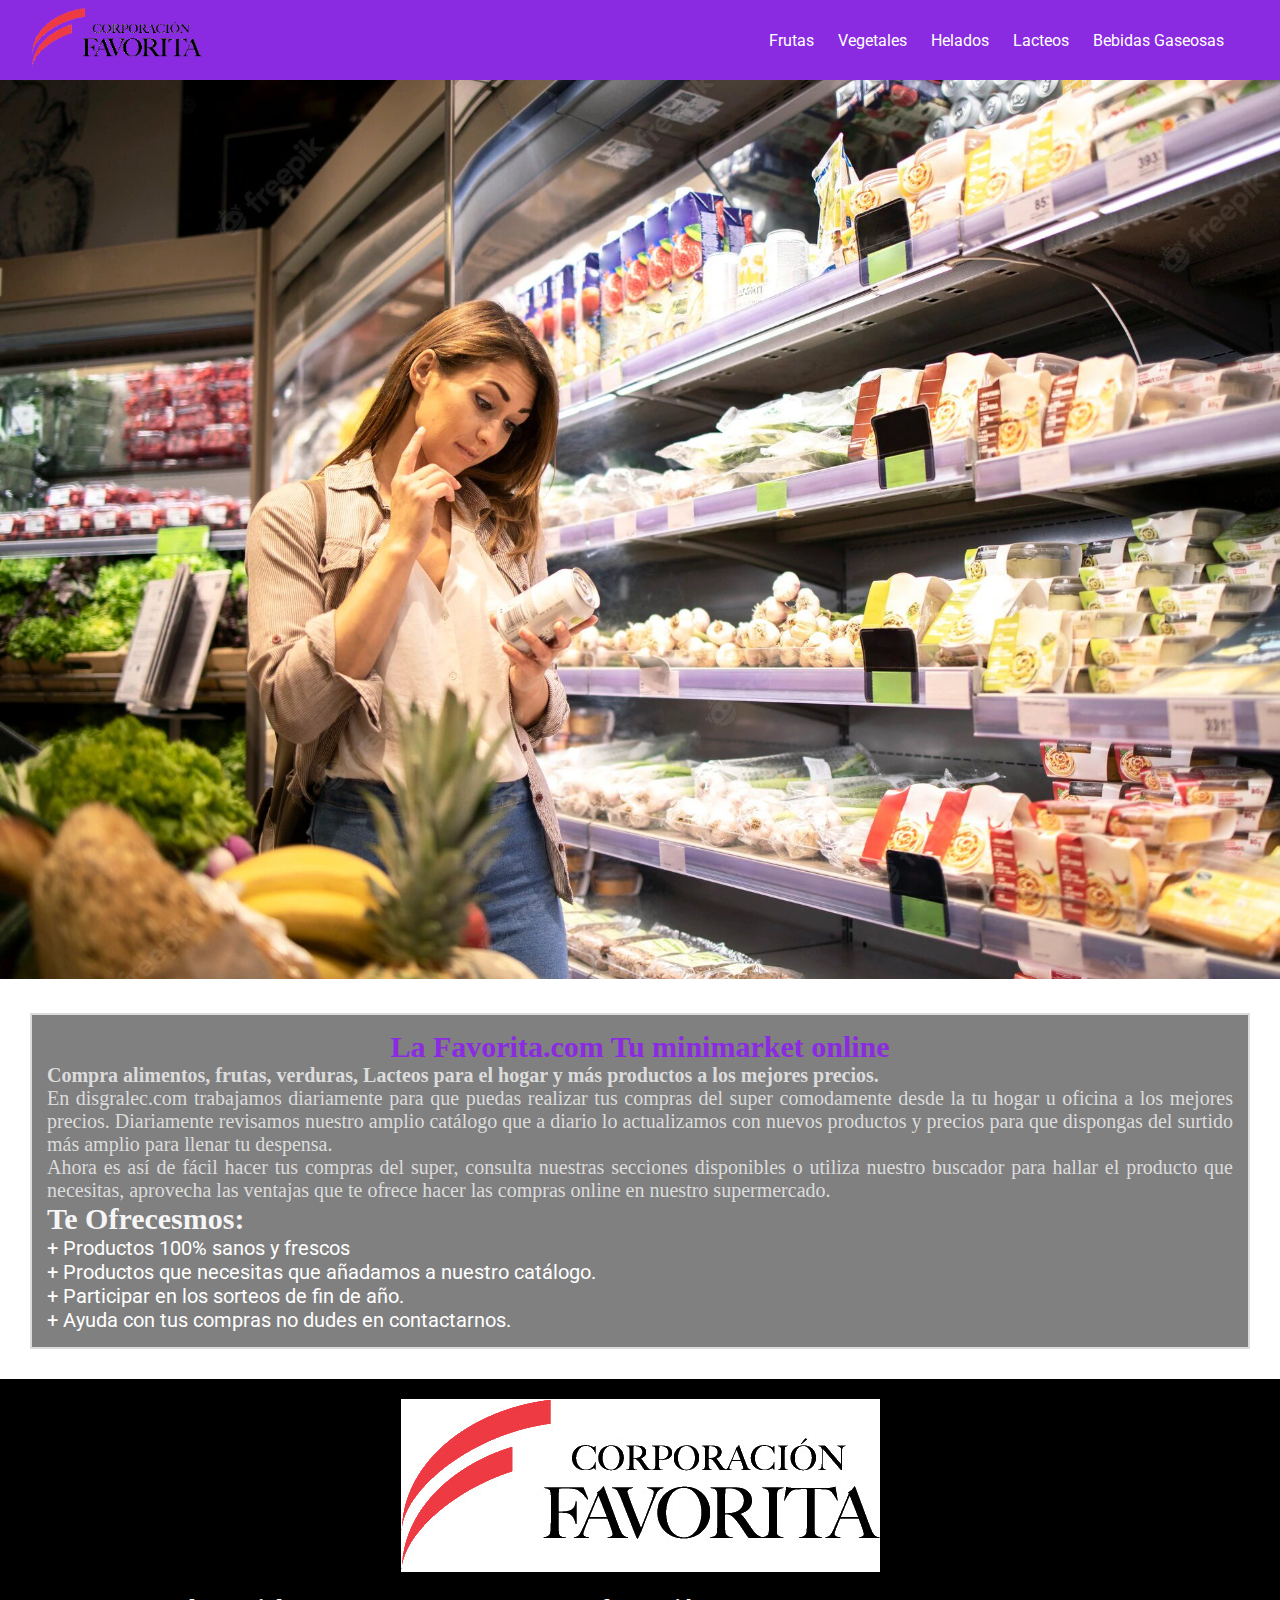
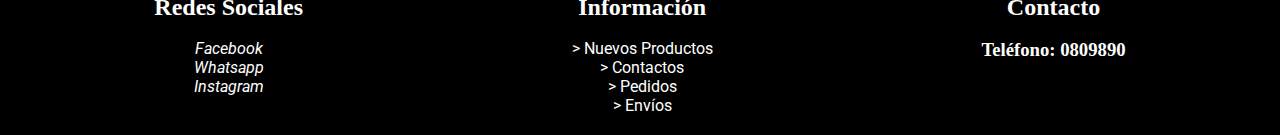
<file: index.html>
<!DOCTYPE html>
<html lang="es">
  <head>
    <meta charset="UTF-8" />
    <meta http-equiv="X-UA-Compatible" content="IE=edge" />
    <meta name="viewport" content="width=device-width, initial-scale=1.0" />
    <title>Minimarket</title>
    <link rel="stylesheet" href="css/estilos.css" />
    <link
      rel="stylesheet"
      href="https://use.fontawesome.com/releases/v5.15.4/css/all.css"
      integrity="sha384-DyZ88mC6Up2uqS4h/KRgHuoeGwBcD4Ng9SiP4dIRy0EXTlnuz47vAwmeGwVChigm"
      crossorigin="anonymous"
    />
  </head>
  <body>
    <header class="header">
      <div class="logo-head">
        <img src="img/Logo.png" alt="" />
      </div>
      <nav class="nav-menu">
        <ul>
          <li><a href="Frutas.html">Frutas</a></li>
          <li><a href="Vegetales.html">Vegetales</a></li>
          <li><a href="Helados.html">Helados</a></li>
          <li><a href="Lacteos.html">Lacteos</a></li>
          <li><a href="BebidaG.html">Bebidas Gaseosas</a></li>
        </ul>
      </nav>
    </header>
    <div class="portada" >
       <img src="img/wb.jpg" height="899"> 
    </div>
    <div class="contenedorinfo">
      <h2 style="text-align: center; color: blueviolet">
        La Favorita.com Tu minimarket online
      </h2>
      <p>
        <strong>
          Compra alimentos, frutas, verduras, Lacteos para el hogar y más
          productos a los mejores precios.
        </strong>
      </p>
      <div class="inf">
        <p>
          En disgralec.com trabajamos diariamente para que puedas realizar tus
          compras del super comodamente desde la tu hogar u oficina a los
          mejores precios. Diariamente revisamos nuestro amplio catálogo que a
          diario lo actualizamos con nuevos productos y precios para que
          dispongas del surtido más amplio para llenar tu despensa.
        </p>
        <p>
          Ahora es así de fácil hacer tus compras del super, consulta nuestras
          secciones disponibles o utiliza nuestro buscador para hallar el
          producto que necesitas, aprovecha las ventajas que te ofrece hacer las
          compras online en nuestro supermercado.
        </p>
        <h2 style="color: whitesmoke">Te Ofrecesmos:</h2>
        <ul>
          <ul>
            <li>+ Productos 100% sanos y frescos</li>
            <li>+ Productos que necesitas que añadamos a nuestro catálogo.</li>
            <li>+ Participar en los sorteos de fin de año.</li>
            <li>+ Ayuda con tus compras no dudes en contactarnos.</li>
            <li></li>
          </ul>
        </ul>
      </div>
    </div>
    <footer>
      <div style="text-align: center;">
        <img src="img/Logo1.jpg" />
      </div>
      <br>
      <section id="cont">
        <div class="col1">
          <h2>Redes Sociales</h2>
          <br />
          <ul>
            <li>
              <div class="fb">
                <i class="fab fa-facebook-f">
                  <a href="https://es-la.facebook.com/" target="_blank"
                    >Facebook</a
                  >
                </i>
              </div>
            </li>
            <li>
              <div class="wp">
                <i class="fab fa-whatsapp"
                  ><a href="https://www.whatsapp.com/?lang=es" target="_blank"
                    >Whatsapp</a
                  ></i
                >
              </div>
            </li>
            <li>
              <div class="In">
                <i class="fab fa-instagram"
                  ><a href="https://www.instagram.com/" target="_blank"
                    >Instagram</a
                  ></i
                >
              </div>
            </li>
          </ul>
        </div>
        <div class="col1">
          <h2>Información</h2>
          <br />
          <ul>
            <li>> Nuevos Productos</li>
            <li>> Contactos</li>
            <li>> Pedidos</li>
            <li>> Envíos</li>
          </ul>
        </div>
        <div class="col1">
          <h2>Contacto</h2>
          <br />
          <h3>Teléfono: 0809890</h3>
        </div>
      </section>
    </footer>
  </body>
</html>
</file>
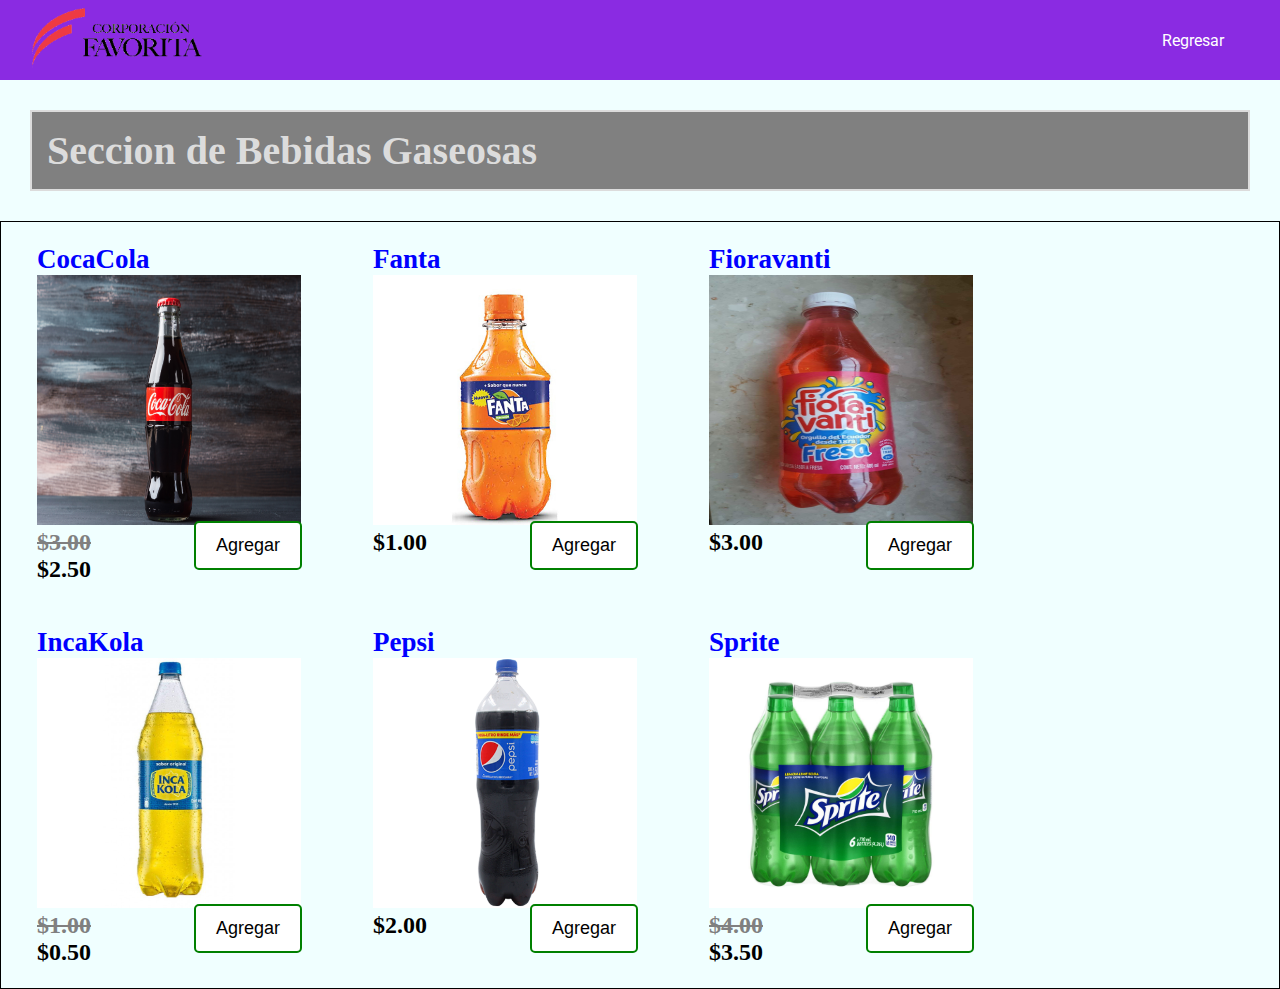
<file: BebidaG.html>
<!DOCTYPE html>
<html lang="en">
  <head>
    <meta charset="UTF-8" />
    <meta http-equiv="X-UA-Compatible" content="IE=edge" />
    <meta name="viewport" content="width=device-width, initial-scale=1.0" />
    <title>Bebidas Gaseosas</title>
    <link rel="stylesheet" href="css/estilosgen.css"/>
    <script src="js/control.js"></script>
  </head>
  <body>
    <header class="header">
      <div class="logo-head">
        <img
          src="img\Logo.png"
          alt=""
        />
      </div>
      <nav class="nav-menu">
        <ul>
          <li><a href="index.html">Regresar</a></li>
        </ul>
      </nav>
    </header>
    <div class="page">
        <h1>Seccion de Bebidas Gaseosas</h1>
    </div>
    <div class="contenedor-principal">
        <div class="producto-con">
            <h2 class="name">CocaCola</h2>
            <img src="img\Bebidas Gaseosas\CocaCola.jpg">
            <h2 style="text-decoration: line-through gray; color: gray;">$3.00</h2>
            <h2>$2.50</h2>
            <button class="btn-agregar" onclick="envio()">Agregar</button>
        </div>
        <div class="producto-con">
            <h2 class="name">Fanta</h2>
            <img src="img/Bebidas Gaseosas/Fanta.jpg">
            <h2>$1.00</h2>
            <button class="btn-agregar" onclick="envio()">Agregar</button>
        </div>
        <div class="producto-con">
            <h2 class="name">Fioravanti</h2>
            <img src="img/Bebidas Gaseosas/Fiora.jpg">
            <h2>$3.00</h2>
            <button class="btn-agregar" onclick="envio()">Agregar</button>
        </div>
        <div class="producto-con">
            <h2 class="name">IncaKola</h2>
            <img src="img/Bebidas Gaseosas/IncaKola.jpg">
            <h2 style="text-decoration: line-through gray; color: gray;">$1.00</h2>
            <h2>$0.50</h2>
            <button class="btn-agregar" onclick="envio()">Agregar</button>
        </div>
        <div class="producto-con">
            <h2 class="name">Pepsi</h2>
            <img src="img/Bebidas Gaseosas/Pepsi.jpg">
            <h2>$2.00</h2>
            <button class="btn-agregar" onclick="envio()">Agregar</button>
        </div>
        <div class="producto-con">
            <h2 class="name">Sprite</h2>
            <img src="img/Bebidas Gaseosas/Sprite.jpg">
            <h2 style="text-decoration: line-through gray; color: gray;">$4.00</h2>
            <h2>$3.50</h2>
            <button class="btn-agregar" onclick="envio()">Agregar</button>
        </div>
    </div>
  </body>
</html>
</file>
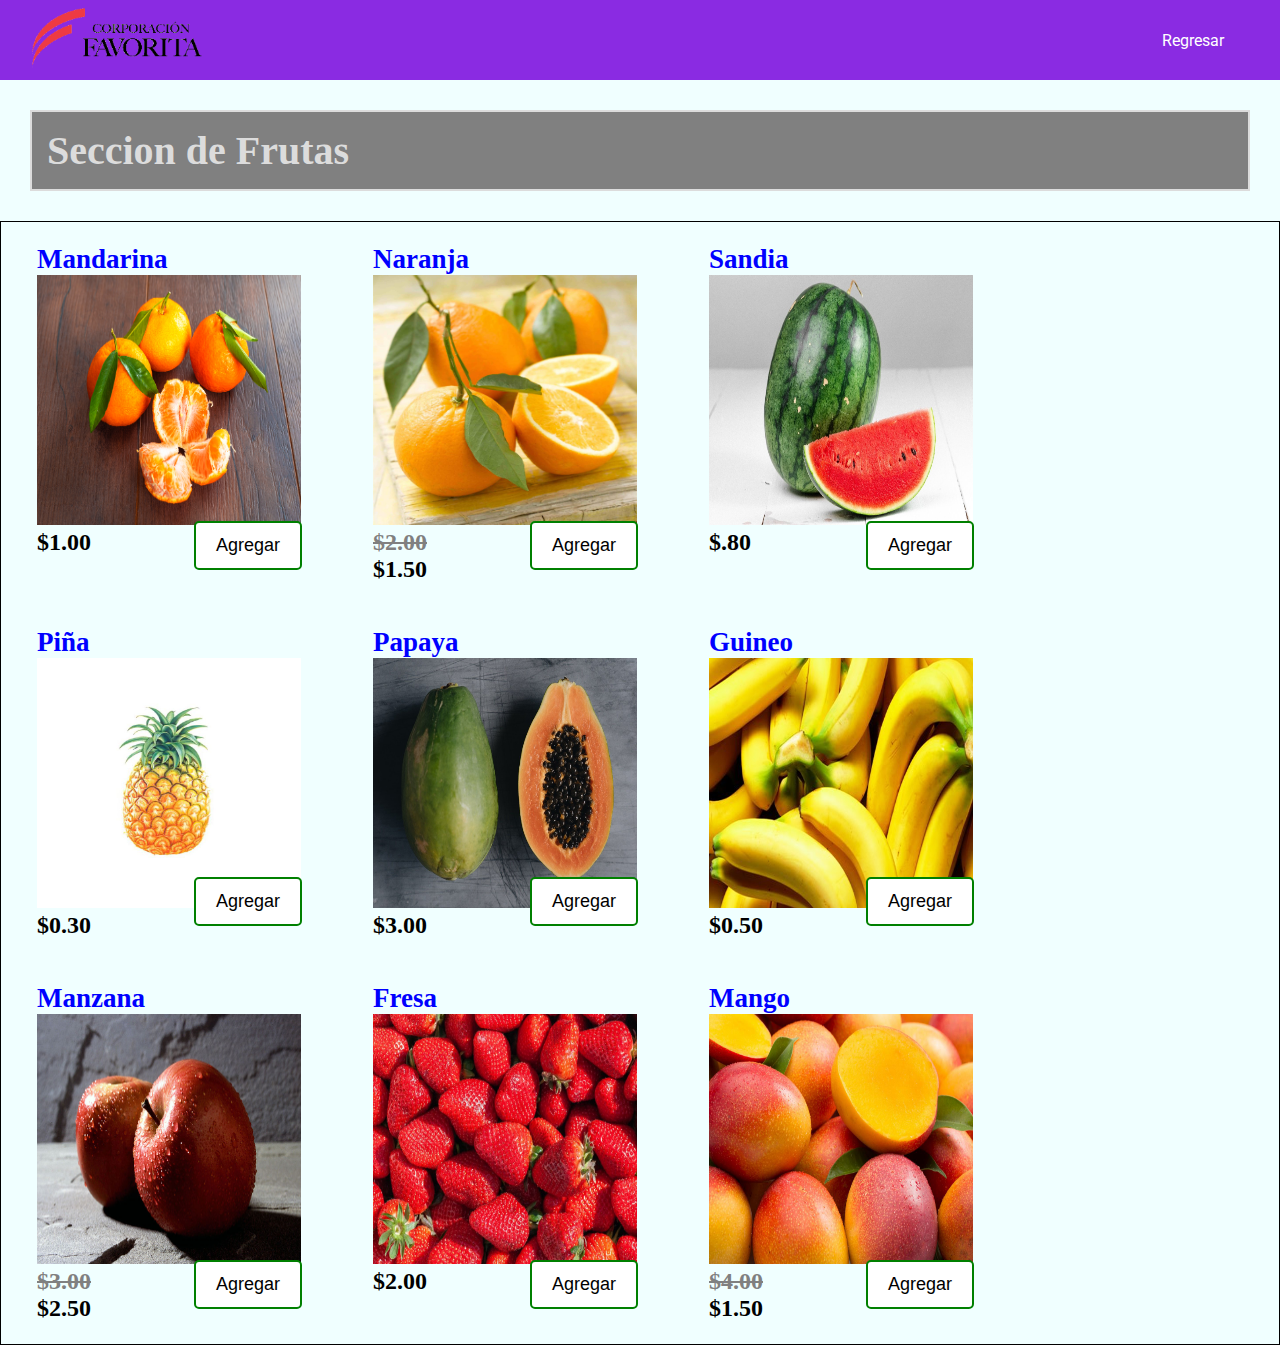
<file: Frutas.html>
<!DOCTYPE html>
<html lang="en">
  <head>
    <meta charset="UTF-8" />
    <meta http-equiv="X-UA-Compatible" content="IE=edge" />
    <meta name="viewport" content="width=device-width, initial-scale=1.0" />
    <title>Frutas</title>
    <link rel="stylesheet" href="css/estilosgen.css"/>
    <script src="js/control.js"></script>
  </head>
  <body>
    <header class="header">
      <div class="logo-head">
        <img
          src="img/Logo.png"
          alt=""
        />
      </div>
      <nav class="nav-menu">
        <ul>
          <li><a href="index.html">Regresar</a></li>
        </ul>
      </nav>
    </header>
    <div class="page">
        <h1>Seccion de Frutas</h1>
    </div>
    <div class="contenedor-principal">
        <div class="producto-con">
            <h2 class="name">Mandarina</h2>
            <img src="img\Frutas\Mandarina.jpg">
            <h2>$1.00</h2>
            <button class="btn-agregar" onclick="envio()">Agregar</button>
        </div>
        <div class="producto-con">
            <h2 class="name">Naranja</h2>
            <img src="img/Frutas/Naranja.jpg">
            <h2 style="text-decoration: line-through gray; color: gray;">$2.00</h2>
            <h2>$1.50</h2>
            <button class="btn-agregar" onclick="envio()">Agregar</button>
        </div>
        <div class="producto-con">
            <h2 class="name">Sandia</h2>
            <img src="img/Frutas/Sandia.jpg">
            <h2>$.80</h2>
            <button class="btn-agregar" onclick="envio()">Agregar</button>
        </div>
        <div class="producto-con">
            <h2 class="name">Piña</h2>
            <img src="img/Frutas/piña.jpg">
            <h2>$0.30</h2>
            <button class="btn-agregar" onclick="envio()">Agregar</button>
        </div>
        <div class="producto-con">
            <h2 class="name">Papaya</h2>
            <img src="img/Frutas/Papaya.jpg">
            <h2>$3.00</h2>
            <button class="btn-agregar" onclick="envio()">Agregar</button>
        </div>
        <div class="producto-con">
            <h2 class="name">Guineo</h2>
            <img src="img/Frutas/Guineo.jpg">
            <h2>$0.50</h2>
            <button class="btn-agregar" onclick="envio()">Agregar</button>
        </div>
        <div class="producto-con">
            <h2 class="name">Manzana</h2>
            <img src="img/Frutas/Manzana.jpg">
            <h2 style="text-decoration: line-through gray; color: gray;">$3.00</h2>
            <h2>$2.50</h2>
            <button class="btn-agregar" onclick="envio()">Agregar</button>
        </div>
        <div class="producto-con">
            <h2 class="name">Fresa</h2>
            <img src="img/Frutas/Fresa.jpg">
            <h2>$2.00</h2>
            <button class="btn-agregar" onclick="envio()">Agregar</button>
        </div>
        <div class="producto-con">
            <h2 class="name">Mango</h2>
            <img src="img/Frutas/Mango.jpg">
            <h2 style="text-decoration: line-through gray; color: gray;">$4.00</h2>
            <h2>$1.50</h2>
            <button class="btn-agregar" onclick="envio()">Agregar</button>
        </div>
    </div>
  </body>
</html>
</file>
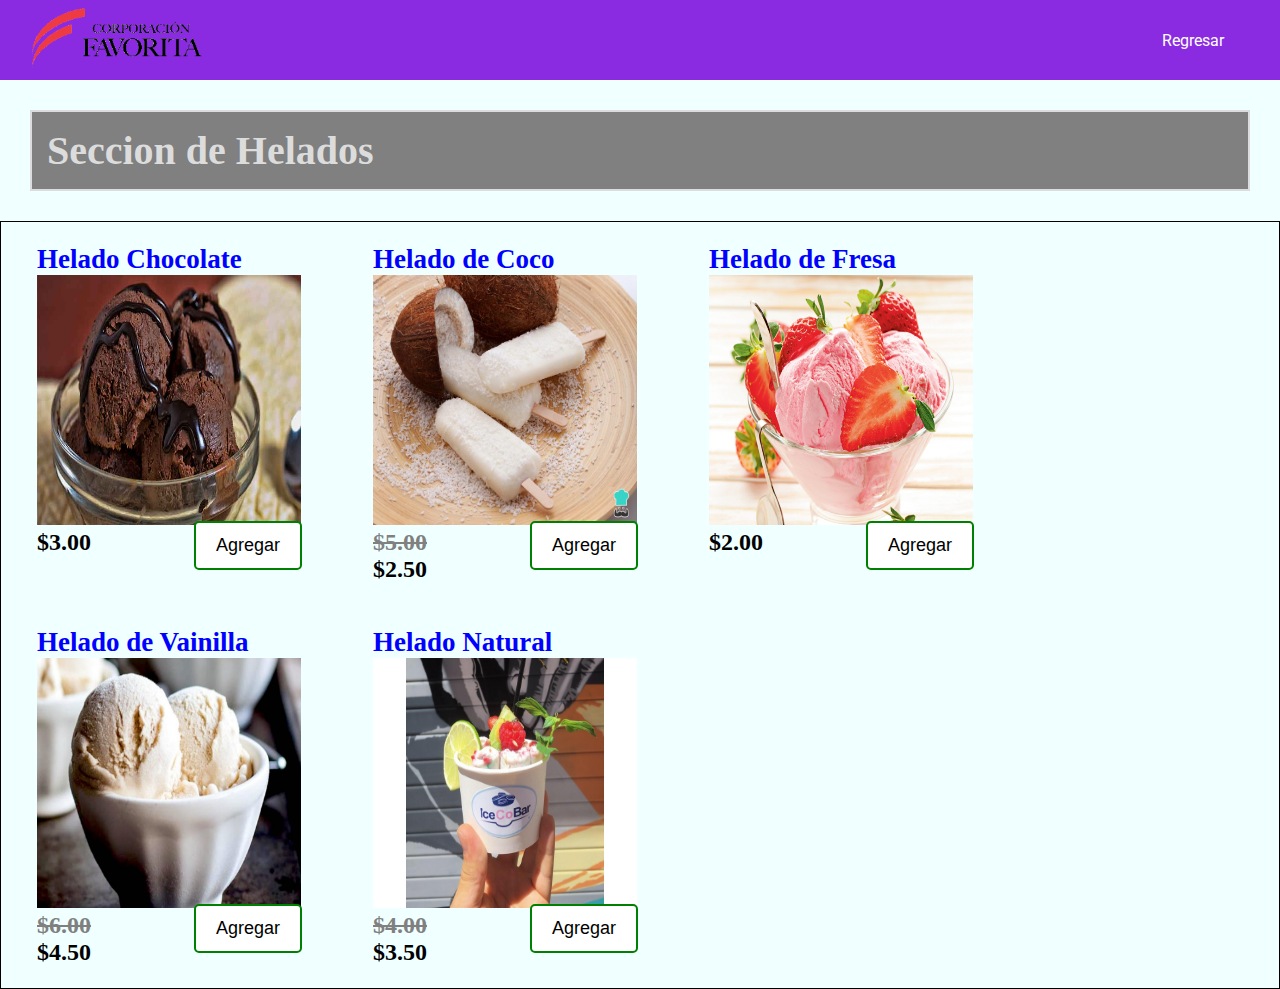
<file: Helados.html>
<!DOCTYPE html>
<html lang="en">
  <head>
    <meta charset="UTF-8" />
    <meta http-equiv="X-UA-Compatible" content="IE=edge" />
    <meta name="viewport" content="width=device-width, initial-scale=1.0" />
    <title>Helados</title>
    <link rel="stylesheet" href="css/estilosgen.css"/>
    <script src="js/control.js"></script>
  </head>
  <body>
    <header class="header">
      <div class="logo-head">
        <img
          src="img/Logo.png"
          alt=""
        />
      </div>
      <nav class="nav-menu">
        <ul>
          <li><a href="index.html">Regresar</a></li>
        </ul>
      </nav>
    </header>
    <div class="page">
        <h1>Seccion de Helados</h1>
    </div>
    <div class="contenedor-principal">
        <div class="producto-con">
            <h2 class="name">Helado Chocolate</h2>
            <img src="img/Helados/HeladoChocolate.jpg">
            <h2>$3.00</h2>
            <button class="btn-agregar" onclick="envio()">Agregar</button>
        </div>
        <div class="producto-con">
            <h2 class="name">Helado de Coco</h2>
            <img src="img/Helados/HeladoCoco.jpg">
            <h2 style="text-decoration: line-through gray; color: gray;">$5.00</h2>
            <h2>$2.50</h2>
            <button class="btn-agregar" onclick="envio()">Agregar</button>
        </div>
        <div class="producto-con">
            <h2 class="name">Helado de Fresa</h2>
            <img src="img/Helados/HeladoFresa.jpg">
            <h2>$2.00</h2>
            <button class="btn-agregar" onclick="envio()">Agregar</button>
        </div>
        <div class="producto-con">
            <h2 class="name">Helado de Vainilla</h2>
            <img src="img/Helados/HeladoVainilla.jpg">
            <h2 style="text-decoration: line-through gray; color: gray;">$6.00</h2>
            <h2>$4.50</h2>
            <button class="btn-agregar" onclick="envio()">Agregar</button>
        </div>
        <div class="producto-con">
            <h2 class="name">Helado Natural</h2>
            <img src="img/Helados/HeladoNatural.jpg">
            <h2 style="text-decoration: line-through gray; color: gray;">$4.00</h2>
            <h2>$3.50</h2>
            <button class="btn-agregar" onclick="envio()">Agregar</button>
        </div>
        
    </div>
  </body>
</html>
</file>
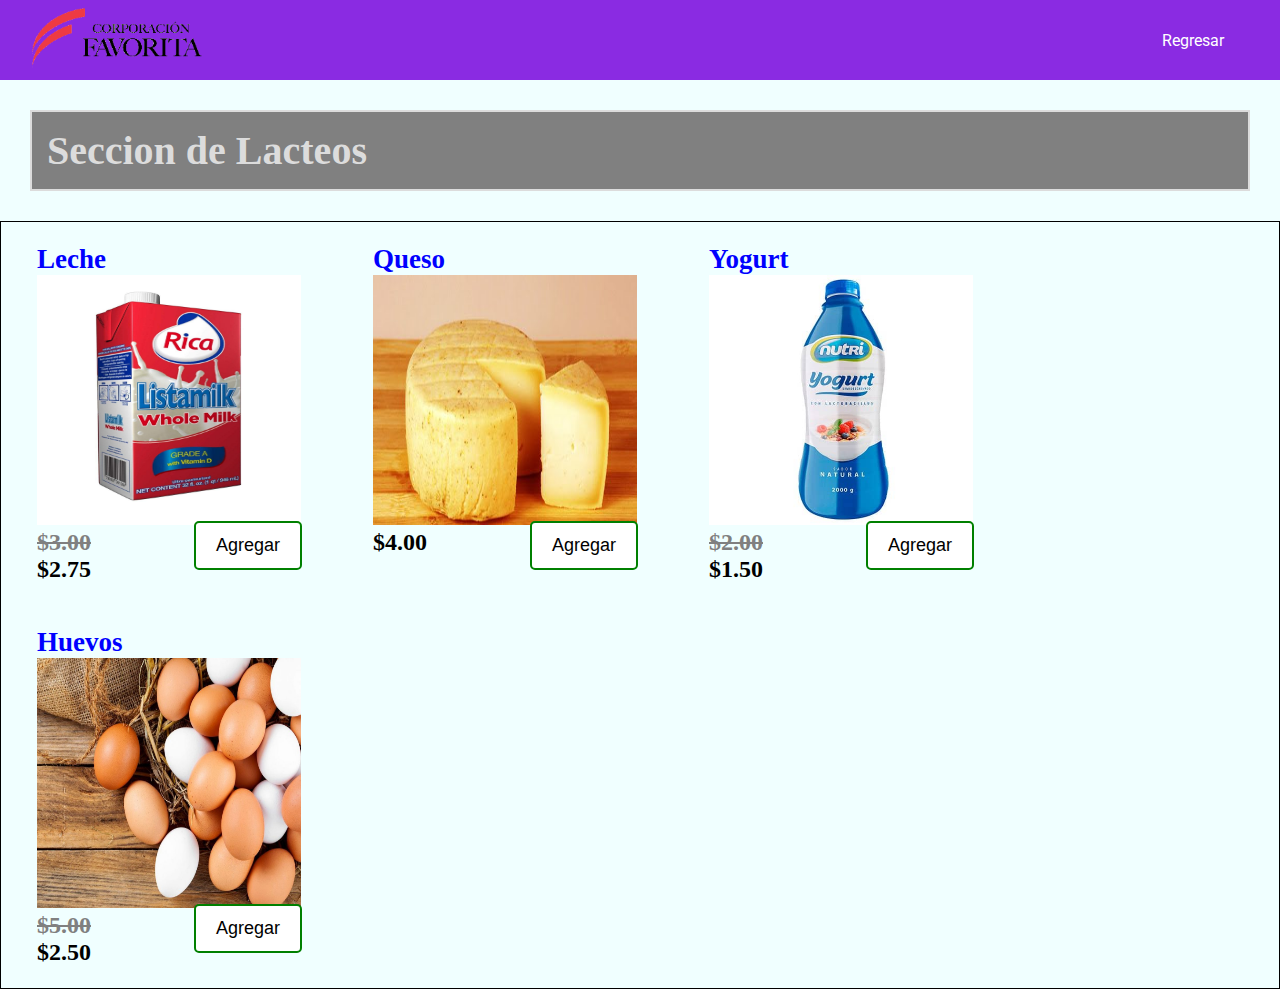
<file: Lacteos.html>
<!DOCTYPE html>
<html lang="en">
  <head>
    <meta charset="UTF-8" />
    <meta http-equiv="X-UA-Compatible" content="IE=edge" />
    <meta name="viewport" content="width=device-width, initial-scale=1.0" />
    <title>Frutas</title>
    <link rel="stylesheet" href="css/estilosgen.css"/>
    <script src="js/control.js"></script>
  </head>
  <body>
    <header class="header">
      <div class="logo-head">
        <img
          src="img/Logo.png"
          alt=""
        />
      </div>
      <nav class="nav-menu">
        <ul>
          <li><a href="index.html">Regresar</a></li>
        </ul>
      </nav>
    </header>
    <div class="page">
        <h1>Seccion de Lacteos</h1>
    </div>
    <div class="contenedor-principal">
        <div class="producto-con">
            <h2 class="name">Leche</h2>
            <img src="img/Lacteos/Leche.jpg">
            <h2 style="text-decoration: line-through gray; color: gray;">$3.00</h2>
            <h2>$2.75</h2>
            <button class="btn-agregar" onclick="envio()">Agregar</button>
        </div>
        <div class="producto-con">
            <h2 class="name">Queso</h2>
            <img src="img/Lacteos/Queso.jpg">
            <h2>$4.00</h2>
            <button class="btn-agregar" onclick="envio()">Agregar</button>
        </div>
        <div class="producto-con">
            <h2 class="name">Yogurt</h2>
            <img src="img/Lacteos/Yogurt.jpg">
            <h2 style="text-decoration: line-through gray; color: gray;">$2.00</h2>
            <h2>$1.50</h2>
            <button class="btn-agregar" onclick="envio()">Agregar</button>
        </div>
        <div class="producto-con">
            <h2 class="name">Huevos</h2>
            <img src="img/Lacteos/Huevos.jpg">
            <h2 style="text-decoration: line-through gray; color: gray;">$5.00</h2>
            <h2>$2.50</h2>
            <button class="btn-agregar" onclick="envio()">Agregar</button>
        </div>
    </div>
  </body>
</html>
</file>
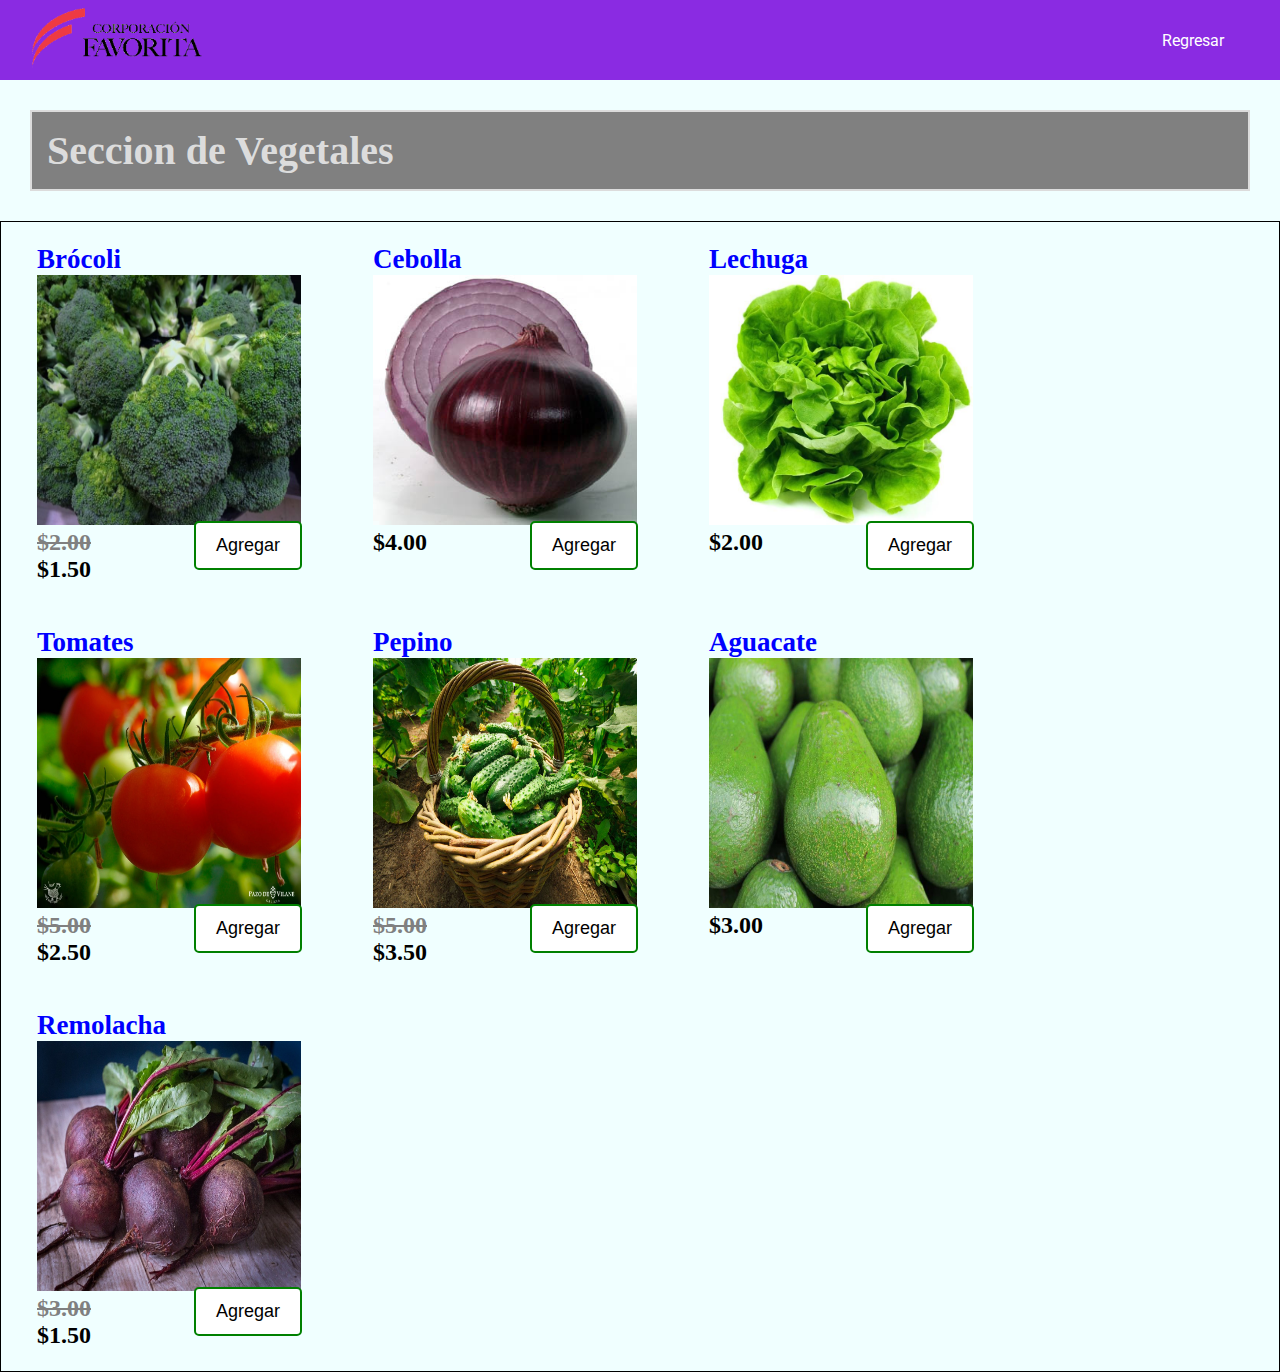
<file: Vegetales.html>
<!DOCTYPE html>
<html lang="en">
  <head>
    <meta charset="UTF-8" />
    <meta http-equiv="X-UA-Compatible" content="IE=edge" />
    <meta name="viewport" content="width=device-width, initial-scale=1.0" />
    <title>Vegetales</title>
    <link rel="stylesheet" href="css/estilosgen.css"/>
    <script src="js/control.js"></script>
  </head>
  <body>
    <header class="header">
      <div class="logo-head">
        <img
          src="img/Logo.png"
          alt=""
        />
      </div>
      <nav class="nav-menu">
        <ul>
          <li><a href="index.html">Regresar</a></li>
        </ul>
      </nav>
    </header>
    <div class="page">
        <h1>Seccion de Vegetales</h1>
    </div>
    <div class="contenedor-principal">
        <div class="producto-con">
            <h2 class="name">Brócoli</h2>
            <img src="img/Vegetales/Brócoli.jpg">
            <h2 style="text-decoration: line-through gray; color: gray;">$2.00</h2>
            <h2>$1.50</h2>
            <button class="btn-agregar" onclick="envio()">Agregar</button>
        </div>
        <div class="producto-con">
            <h2 class="name">Cebolla</h2>
            <img src="img/Vegetales/Cebolla.jpg">
            <h2>$4.00</h2>
            <button class="btn-agregar" onclick="envio()">Agregar</button>
        </div>
        <div class="producto-con">
            <h2 class="name">Lechuga</h2>
            <img src="img/Vegetales/Lechuga.jpg">
            <h2>$2.00</h2>
            <button class="btn-agregar" onclick="envio()">Agregar</button>
        </div>
        <div class="producto-con">
            <h2 class="name">Tomates</h2>
            <img src="img/Vegetales/Tomates.jpg">
            <h2 style="text-decoration: line-through gray; color: gray;">$5.00</h2>
            <h2>$2.50</h2>
            <button class="btn-agregar" onclick="envio()">Agregar</button>
        </div>
        <div class="producto-con">
            <h2 class="name">Pepino</h2>
            <img src="img/Vegetales/Pepino.jpg">
            <h2 style="text-decoration: line-through gray; color: gray;">$5.00</h2>
            <h2>$3.50</h2>
            <button class="btn-agregar" onclick="envio()">Agregar</button>
        </div>
        <div class="producto-con">
            <h2 class="name">Aguacate</h2>
            <img src="img/Vegetales/Aguacate.jpg">
            <h2>$3.00</h2>
            <button class="btn-agregar" onclick="envio()">Agregar</button>
        </div>
        <div class="producto-con">
            <h2 class="name">Remolacha</h2>
            <img src="img/Vegetales/Remolacha.jpg">
            <h2 style="text-decoration: line-through gray; color: gray;">$3.00</h2>
            <h2>$1.50</h2>
            <button class="btn-agregar" onclick="envio()">Agregar</button>
        </div>
        
    </div>
  </body>
</html>
</file>
<file: css/estilos.css>
@import url('https://fonts.googleapis.com/css2?family=Roboto:wght@500&display=swap');
* {
    padding: 0;
    margin: 0;
    box-sizing: border-box;
    text-decoration: none;
    list-style: none;
}

a, li{
    font-family: 'Roboto', sans-serif;
    color: white;
}

.logo-head img {
    width: 170px;
    height: 60px;
}

.header {
    background-color: blueviolet;
    display: flex;
    justify-content: space-between;
    align-items: center;
    padding: .5rem 2rem;
}
.nav-menu ul{
    display: flex;
    align-items: center;
}

.nav-menu li{
    margin-right: 1.5rem;
    align-items: center;
}

.nav-menu a:hover{
    color: skyblue;
}

/* Contenedores */

.contenedor-principal{
    display: flex;
    flex-wrap: wrap;
    border: 1px solid red;
}

.producto-con img{
    width: 300px;
}

.contenedorinfo{
    color: gainsboro;
    font-family: Tahoma;
    font-size: 20px;
    border: 2px solid ;
    background: gray;
    padding: 15px;
    margin: 30px;
}

.inf{
    text-align: justify;
}

footer{
    background-color: black;
    color: white;
    padding: 20px 20px;
}

#cont{
    display: grid;
    grid-template-columns: auto auto auto;
    text-align: center;
}

.fb a:hover{
    color: blue;
}
.wp a:hover{
    color: green;
}
.In a:hover{
    color: palevioletred;
}
</file>
<file: css/estilosgen.css>
@import url('https://fonts.googleapis.com/css2?family=Roboto:wght@500&display=swap');

* {
    padding: 0;
    margin: 0;
    box-sizing: border-box;
    text-decoration: none;
    list-style: none;
}

a,
li {
    font-family: 'Roboto', sans-serif;
    color: white;
}

.logo-head img {
    width: 170px;
    height: 60px;
}

.header {
    background-color: blueviolet;
    display: flex;
    justify-content: space-between;
    align-items: center;
    padding: .5rem 2rem;
}

.nav-menu ul {
    display: flex;
    align-items: center;
}

.nav-menu li {
    margin-right: 1.5rem;
    align-items: center;
}

.nav-menu a:hover {
    color: skyblue;
}

/* Contenedores */
.page {
    border: 1px solid black;
}

body {
    margin: 0;
    background-color: azure;
    font-family: 'Nerko One', cursive;
}

.contenedor-principal {
    display: flex;
    flex-wrap: wrap;
    border: 1px solid black;
}

.producto-con {
    margin: 20px;
    padding: 2px 16px;
    position: relative;

}

.name {
    color: blue;
    font-size: 27px;
}

.producto-con img {
    width: 264px;
    height: 250px;
}

/* Efectos */
.producto-con:hover {
    box-shadow: 0 8px 16px 0 rgba(0, 0, 0, 0.2);
}

/* Boton */

.btn-agregar {
    float: right;
    padding: 12px 20px;
    transition-duration: 0.4s;
    border: none;
    border-radius: 5px;
    font-size: 18px;
    text-align: center;
    background-color: white;
    color: black;
    border: 2px solid green;
    position: absolute;
    right: 15px;
    bottom: 15px;
}

.btn-agregar:hover {
    background-color: greenyellow;
    color: white;

}

.page {
    color: gainsboro;
    font-family: Tahoma;
    font-size: 20px;
    border: 2px solid;
    background: gray;
    padding: 15px;
    margin: 30px;

}
</file>
